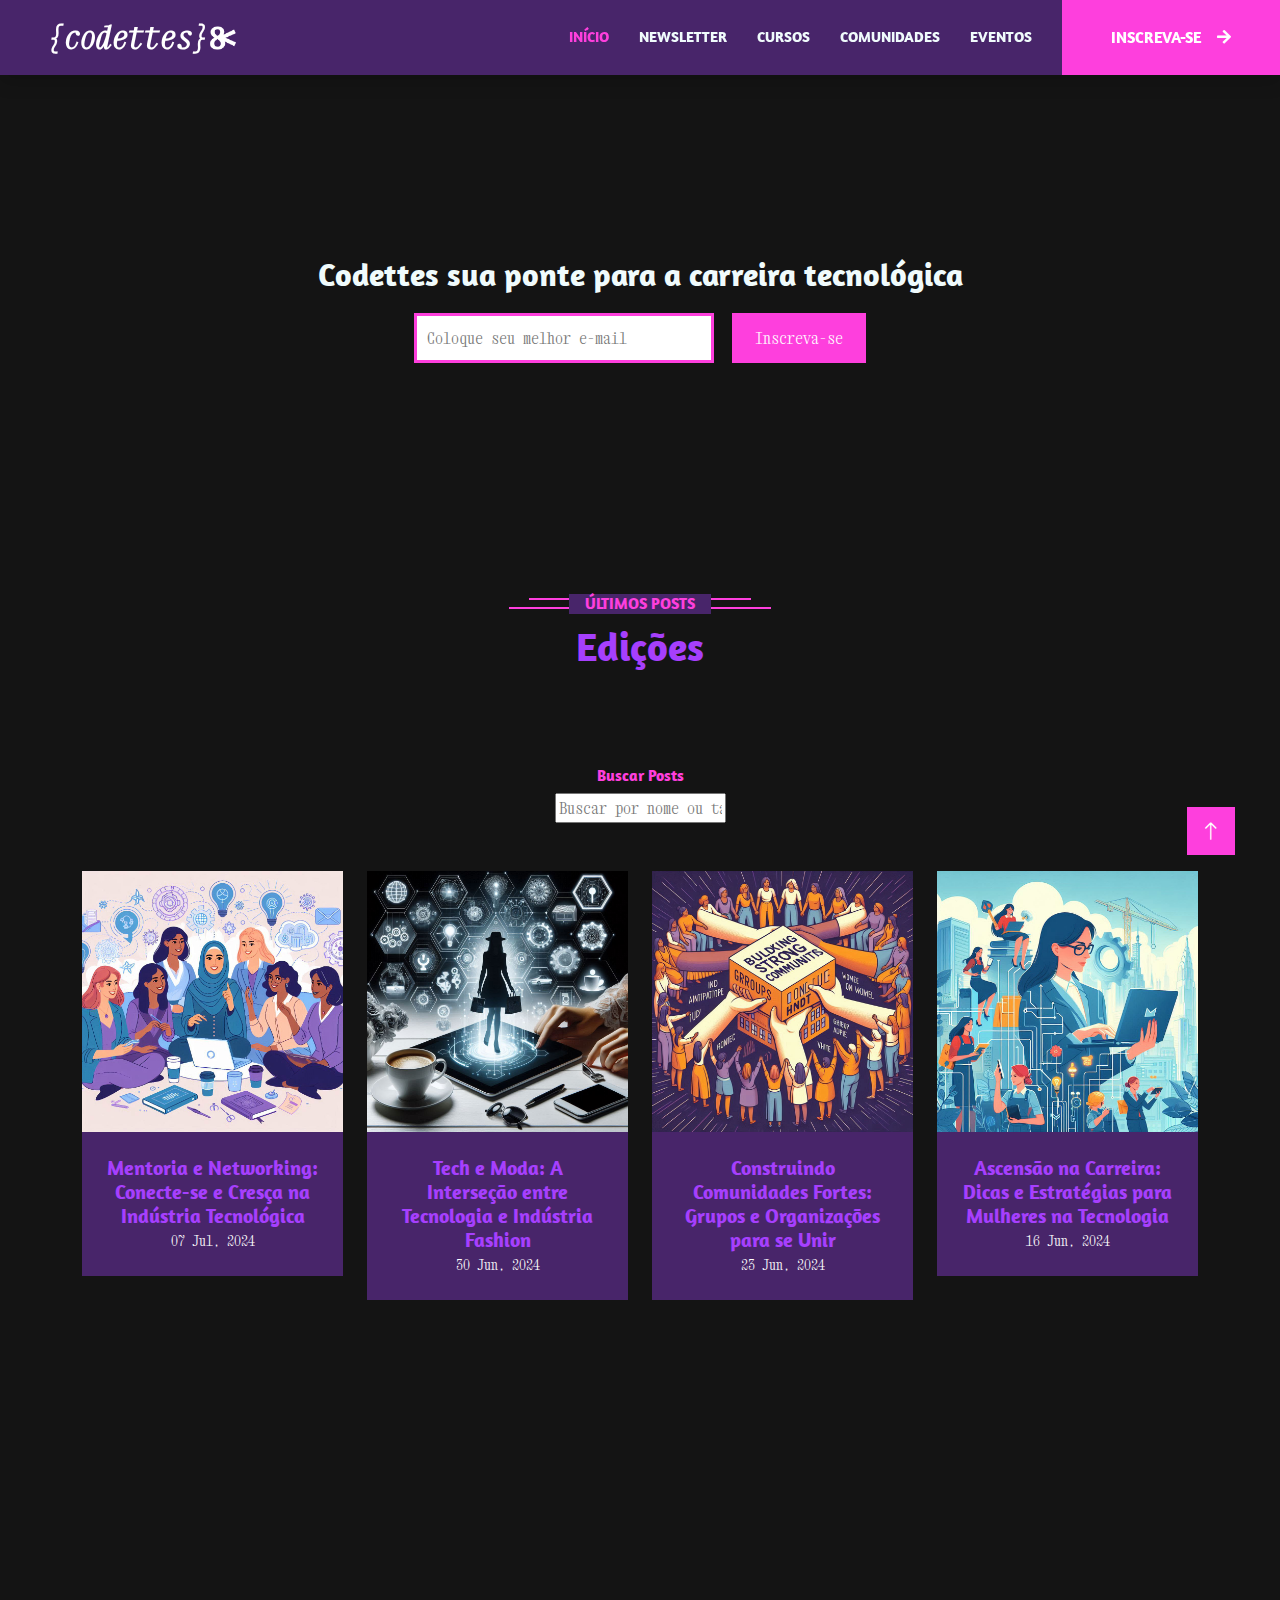
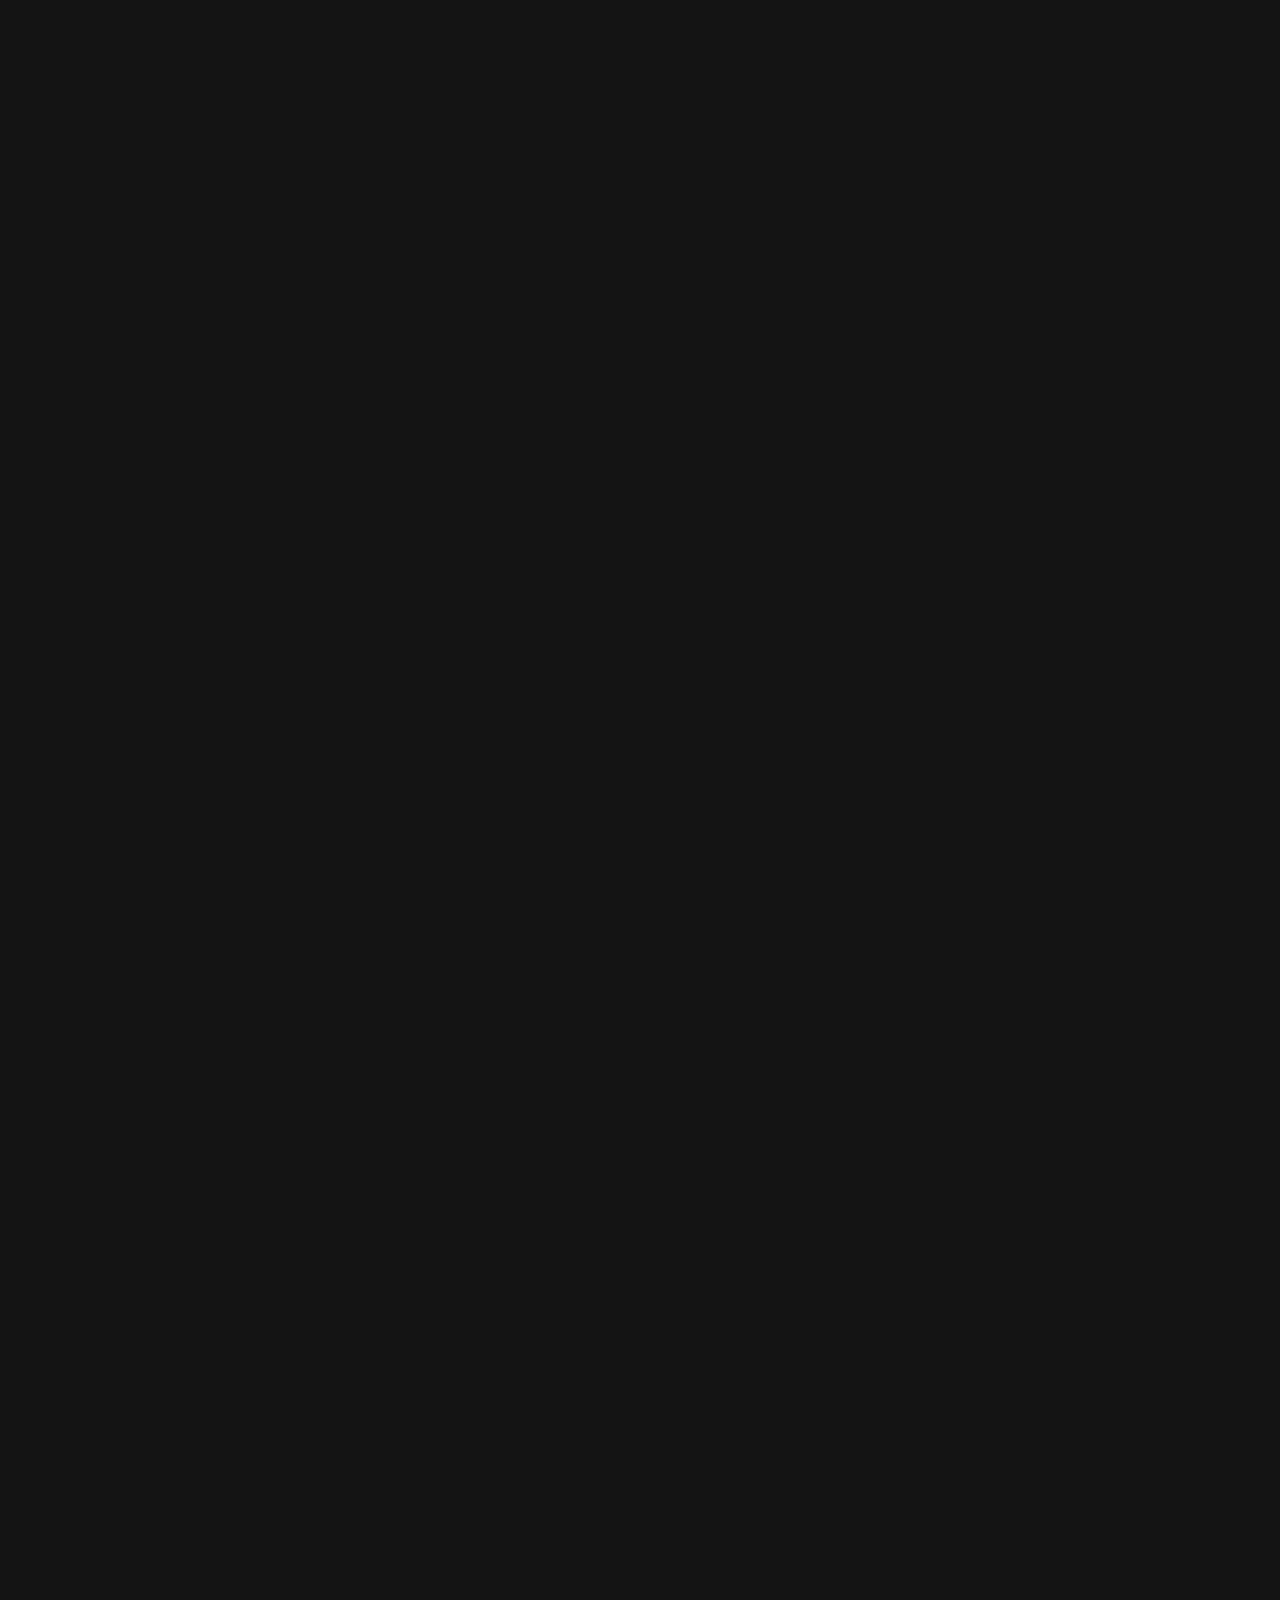
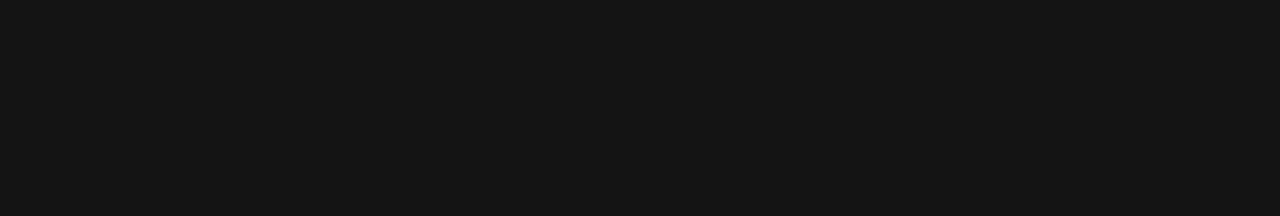
<file: index.html>
<!DOCTYPE html>
<html lang="en">

<head>
    <meta charset="utf-8">
    <title>codettes</title>
    <meta content="width=device-width, initial-scale=1.0" name="viewport">
    <meta content="" name="keywords">
    <meta content="" name="description">

    <!-- Favicon -->
    <link href="img/logo_pink.png" rel="icon">

    <!-- Google Web Fonts -->
    <link rel="preconnect" href="https://fonts.googleapis.com">
    <link rel="preconnect" href="https://fonts.gstatic.com" crossorigin>
    <link
        href="https://fonts.googleapis.com/css2?family=Heebo:wght@400;500;600&family=Nunito:wght@600;700;800&display=swap"
        rel="stylesheet">

    <!-- Icon Font Stylesheet -->
    <link href="https://cdnjs.cloudflare.com/ajax/libs/font-awesome/5.10.0/css/all.min.css" rel="stylesheet">
    <link href="https://cdn.jsdelivr.net/npm/bootstrap-icons@1.4.1/font/bootstrap-icons.css" rel="stylesheet">

    <!-- Libraries Stylesheet -->
    <link href="lib/animate/animate.min.css" rel="stylesheet">
    <link href="lib/owlcarousel/assets/owl.carousel.min.css" rel="stylesheet">

    <!-- Customized Bootstrap Stylesheet -->
    <link href="css/bootstrap.min.css" rel="stylesheet">

    <!-- Template Stylesheet -->
    <link href="css/style.css" rel="stylesheet">
</head>

<body>
    <!-- Spinner Start -->
    <div id="spinner"
        class="show bg-dark position-fixed translate-middle w-100 vh-100 top-50 start-50 d-flex align-items-center justify-content-center">
        <div class="spinner-border text-primary" style="width: 3rem; height: 3rem;" role="status">
            <span class="sr-only">Loading...</span>
        </div>
    </div>
    <!-- Spinner End -->


    <!-- Navbar Start -->
    <nav class="navbar navbar-expand-lg bg-dark navbar-light shadow sticky-top p-0">
        <a href="index.html" class="navbar-brand d-flex align-items-center px-4 px-lg-5">
            <h2 class="m-0 text-secondary text-logo">{codettes}</h2> <img style="width: 30px;" src="img/logo.png"
                alt="">
        </a>
        <button type="button" class="navbar-toggler me-4" data-bs-toggle="collapse" data-bs-target="#navbarCollapse">
            <span class="navbar-toggler-icon"></span>
        </button>
        <div class="collapse navbar-collapse" id="navbarCollapse">
            <div style="font-family: 'Amaranth', sans-serif;" class="navbar-nav ms-auto p-4 p-lg-0">
                <a href="" class="nav-item nav-link active">Início</a>
                <a href="" class="nav-item nav-link">Newsletter</a>
                <a href="" class="nav-item nav-link">Cursos</a>
                <a href="" class="nav-item nav-link">Comunidades</a>
                <a href="" class="nav-item nav-link">Eventos</a>
            </div>
            <a href="" class="btn btn-primary py-4 px-lg-5 d-none d-lg-block">INSCREVA-SE<i
                    class="fa fa-arrow-right ms-3"></i></a>
        </div>
    </nav>
    <!-- Navbar End -->


    <!-- Subscribe Start -->
    <section class="hero">
        <h2>Codettes sua ponte para a carreira tecnológica</h2>
        <form>
            <input type="email" placeholder="Coloque seu melhor e-mail" required>
            <button type="submit">Inscreva-se</button>
        </form>
    </section>
    <!-- Subscribe End -->


    <!-- Editions Start -->
    <div class="container-xxl py-5">
        <div class="container">
            <div class="text-center wow fadeInUp" data-wow-delay="0.1s">
                <h6 class="section-title bg-white text-center text-primary px-3">Últimos Posts</h6>
                <h1 class="mb-5">Edições</h1>
            </div>

            <!-- Search Bar Start -->
            <div class="container-xxl py-5">
                <div class="container">
                    <div class="text-center wow fadeInUp" data-wow-delay="0.1s">
                        <h6 class="h4note text-primary px-3">Buscar Posts</h6>
                        <input type="text" id="searchInput" onkeyup="searchPosts()"
                            placeholder="Buscar por nome ou tags...">
                    </div>
                </div>
            </div>
            <!-- Search Bar End -->

            <div class="row g-4" id="postContainer">
                <div class="col-lg-3 col-md-6 wow fadeInUp" data-wow-delay="0.1s"
                    data-tags="mentoria, networking, tecnologia">
                    <div class="team-item bg-dark">
                        <div class="overflow-hidden">
                            <img class="img-fluid" src="img/post-1.jfif" alt="">
                        </div>
                        <div class="text-center p-4">
                            <h5 class="mb-0">Mentoria e Networking: Conecte-se e Cresça na Indústria Tecnológica</h5>
                            <small>07 Jul, 2024</small>
                        </div>
                    </div>
                </div>
                <div class="col-lg-3 col-md-6 wow fadeInUp" data-wow-delay="0.3s" data-tags="tech, moda, fashion">
                    <div class="team-item bg-dark">
                        <div class="overflow-hidden">
                            <img class="img-fluid" src="img/post-2.jfif" alt="">
                        </div>
                        <div class="text-center p-4">
                            <h5 class="mb-0">Tech e Moda: A Interseção entre Tecnologia e Indústria Fashion</h5>
                            <small>30 Jun, 2024</small>
                        </div>
                    </div>
                </div>
                <div class="col-lg-3 col-md-6 wow fadeInUp" data-wow-delay="0.5s"
                    data-tags="comunidades, grupos, organizações">
                    <div class="team-item bg-dark">
                        <div class="overflow-hidden">
                            <img class="img-fluid" src="img/post-3.jfif" alt="">
                        </div>
                        <div class="text-center p-4">
                            <h5 class="mb-0">Construindo Comunidades Fortes: Grupos e Organizações para se Unir</h5>
                            <small>23 Jun, 2024</small>
                        </div>
                    </div>
                </div>
                <div class="col-lg-3 col-md-6 wow fadeInUp" data-wow-delay="0.7s"
                    data-tags="carreira, dicas, estratégias, mulheres, tecnologia">
                    <div class="team-item bg-dark">
                        <div class="overflow-hidden">
                            <img class="img-fluid" src="img/post-4.jfif" alt="">
                        </div>
                        <div class="text-center p-4">
                            <h5 class="mb-0">Ascensão na Carreira: Dicas e Estratégias para Mulheres na Tecnologia</h5>
                            <small>16 Jun, 2024</small>
                        </div>
                    </div>
                </div>
            </div>
        </div>
    </div>
    <!-- Editions End -->

    <!-- Cursos Start -->
    <div class="container-xxl py-5 category">
        <div class="container">
            <div class="text-center wow fadeInUp" data-wow-delay="0.1s">
                <h6 class="section-title bg-white text-center text-primary px-3">Categorias</h6>
                <h1 class="mb-5">Cursos</h1>
            </div>
            <div class="row g-3">
                <div class="col-lg-7 col-md-6">
                    <div class="row g-3">
                        <div class="col-lg-12 col-md-12 wow zoomIn" data-wow-delay="0.1s">
                            <a class="position-relative d-block overflow-hidden" href="">
                                <img class="img-fluid" src="img/cat-1.jpg" alt="">
                                <div class="bg-white text-center position-absolute bottom-0 end-0 py-2 px-3" style="margin: 1px;">
                                    <h5 class="m-0">Web Design</h5>
                                    <small class="text-primary">49 Cursos</small>
                                </div>
                            </a>
                        </div>
                        <div class="col-lg-6 col-md-12 wow zoomIn" data-wow-delay="0.3s">
                            <a class="position-relative d-block overflow-hidden" href="">
                                <img class="img-fluid" src="img/cat-2.jpg" alt="">
                                <div class="bg-white text-center position-absolute bottom-0 end-0 py-2 px-3" style="margin: 1px;">
                                    <h5 class="m-0">Graphic Design</h5>
                                    <small class="text-primary">49 Cursos</small>
                                </div>
                            </a>
                        </div>
                        <div class="col-lg-6 col-md-12 wow zoomIn" data-wow-delay="0.5s">
                            <a class="position-relative d-block overflow-hidden" href="">
                                <img class="img-fluid" src="img/cat-3.jpg" alt="">
                                <div class="bg-white text-center position-absolute bottom-0 end-0 py-2 px-3" style="margin: 1px;">
                                    <h5 class="m-0">Video Editing</h5>
                                    <small class="text-primary">49 Cursos</small>
                                </div>
                            </a>
                        </div>
                    </div>
                </div>
                <div class="col-lg-5 col-md-6 wow zoomIn" data-wow-delay="0.7s" style="min-height: 350px;">
                    <a class="position-relative d-block h-100 overflow-hidden" href="">
                        <img class="img-fluid position-absolute w-100 h-100" src="img/cat-4.jpg" alt="" style="object-fit: cover;">
                        <div class="bg-white text-center position-absolute bottom-0 end-0 py-2 px-3" style="margin:  1px;">
                            <h5 class="m-0">Online Marketing</h5>
                            <small class="text-primary">49 Cursos</small>
                        </div>
                    </a>
                </div>
            </div>
        </div>
    </div>
    <!-- Cursos Start -->

<!-- Comunidades Start -->
<div class="container-xxl py-5">
    <div class="container">
        <div class="text-center wow fadeInUp" data-wow-delay="0.1s">
            <h6 class="section-title bg-white text-center text-primary px-3">CONECTE-SE</h6>
            <h1 class="mb-5">Comunidades</h1>
        </div>

        <div class="row g-4" id="postContainer">
            <div class="col-lg-3 col-md-6 wow fadeInUp" data-wow-delay="0.1s" data-tags="mentoria, networking, tecnologia">
                <div class="team-item bg-dark">
                    <div class="overflow-hidden">
                        <img class="img-fluid" src="img/logo-programaria.jpg" alt="">
                    </div>
                    <div class="text-center p-4">
                        <h5 class="mb-0">Programaria</h5>
                        <a href="link-para-pagina" class="btn btn-primary mt-3">Ir</a>
                    </div>
                </div>
            </div>
            <div class="col-lg-3 col-md-6 wow fadeInUp" data-wow-delay="0.3s" data-tags="tech, moda, fashion">
                <div class="team-item bg-dark">
                    <div class="overflow-hidden">
                        <img style="height: 300px;" class="img-fluid" src="img/logo-reprograma.png" alt="">
                    </div>
                    <div class="text-center p-4">
                        <h5 class="mb-0">Reprograma</h5>
                        <a href="link-para-pagina" class="btn btn-primary mt-3">Ir</a>
                    </div>
                </div>
            </div>
            <div class="col-lg-3 col-md-6 wow fadeInUp" data-wow-delay="0.5s" data-tags="comunidades, grupos, organizações">
                <div class="team-item bg-dark">
                    <div class="overflow-hidden">
                        <img class="img-fluid" src="img/logo-techladies.jfif" alt="">
                    </div>
                    <div class="text-center p-4">
                        <h5 class="mb-0">Tech Ladies</h5>
                        <a href="link-para-pagina" class="btn btn-primary mt-3">Ir</a>
                    </div>
                </div>
            </div>
            <div class="col-lg-3 col-md-6 wow fadeInUp" data-wow-delay="0.7s" data-tags="carreira, dicas, estratégias, mulheres, tecnologia">
                <div class="team-item bg-dark">
                    <div class="overflow-hidden">
                        <img style="zoom: 120%;" class="img-fluid" src="img/logo-womenintech.png" alt="">
                    </div>
                    <div class="text-center p-4">
                        <h5 class="mb-0">Women in Tech</h5>
                        <a href="link-para-pagina" class="btn btn-primary mt-3">Ir</a>
                    </div>
                </div>
            </div>
        </div>
    </div>
</div>
<!-- Comunidades End -->


    <!-- Eventos Start -->
    <div class="container-xxl py-5 category">
        <div class="container">
            <div class="text-center wow fadeInUp" data-wow-delay="0.1s">
                <h6 class="section-title bg-white text-center text-primary px-3">Últimos</h6>
                <h1 class="mb-5">Eventos</h1>
            </div>
            <div class="row g-3">
                <div class="container">
                    <div class="row g-4">
                        <div class="col-lg-3 col-sm-6 wow fadeInUp" data-wow-delay="0.1s">
                            <div class="service-item text-center pt-3">
                                <div class="p-4">
                                    <i class="fa fa-3x fa-laptop-code text-primary mb-4"></i>
                                    <h5 class="mb-3">Hackathon</h5>
                                </div>
                            </div>
                        </div>
                        <div class="col-lg-3 col-sm-6 wow fadeInUp" data-wow-delay="0.3s">
                            <div class="service-item text-center pt-3">
                                <div class="p-4">
                                    <i class="fa fa-3x fa-podcast text-primary mb-4"></i>
                                    <h5 class="mb-3">Webinars</h5>
                                </div>
                            </div>
                        </div>
                        <div class="col-lg-3 col-sm-6 wow fadeInUp" data-wow-delay="0.5s">
                            <div class="service-item text-center pt-3">
                                <div class="p-4">
                                    <i class="fa fa-3x fa-handshake text-primary mb-4"></i>
                                    <h5 class="mb-3">Mentorias</h5>
                                </div>
                            </div>
                        </div>
                        <div class="col-lg-3 col-sm-6 wow fadeInUp" data-wow-delay="0.7s">
                            <div class="service-item text-center pt-3">
                                <div class="p-4">
                                    <i class="fa fa-3x fa-laptop-code text-primary mb-4"></i>
                                    <h5 class="mb-3">Conferências</h5>
                                </div>
                            </div>
                        </div>
                    </div>
                </div>
            </div>
        </div>
    </div>
    <!-- Eventos End -->

    <!-- Footer Start -->
    <div class="container-fluid bg-dark text-light footer pt-5 mt-5 wow fadeIn" data-wow-delay="0.1s">
        <div class="container py-5">
            <div class="row g-5">
                <div class="col-lg-4 col-md-6">
                    <h4 class="text-white mb-3">Contato</h4>
                    <p class="mb-2"><i class="fa fa-map-marker-alt me-3"></i>Rua Pão de Queijo, 321 - Curitiba/PR</p>
                    <p class="mb-2"><i class="fa fa-phone-alt me-3"></i>+012 345 67890</p>
                    <p class="mb-2"><i class="fa fa-envelope me-3"></i>newsletter@codettes.com</p>
                    <div class="d-flex pt-2">
                        <a class="btn btn-outline-light btn-social" href=""><i class="fab fa-twitter"></i></a>
                        <a class="btn btn-outline-light btn-social" href=""><i class="fab fa-facebook-f"></i></a>
                        <a class="btn btn-outline-light btn-social" href=""><i class="fab fa-youtube"></i></a>
                        <a class="btn btn-outline-light btn-social" href=""><i class="fab fa-linkedin-in"></i></a>
                    </div>
                </div>
                <div class="col-lg-5 col-md-6">

                </div>
                <div class="col-lg-3 col-md-6">
                    <h4 class="text-white mb-3">Newsletter</h4>
                    <p>Codettes sua ponte para a carreira tecnológica.</p>
                    <div class="position-relative mx-auto" style="max-width: 400px;">
                        <input class="form-control border-0 w-100 py-3 ps-4 pe-5" type="text" placeholder="Your email">
                        <button type="button"
                            class="btn btn-primary py-2 position-absolute top-0 end-0 mt-2 me-2">INSCREVA-SE</button>
                    </div>
                </div>
            </div>
        </div>
        <div class="container">
            <div class="copyright">
                <div class="row">
                    <div class="col-md-6 text-center text-md-start mb-3 mb-md-0">
                        &copy; <a class="border-bottom" href="#">{codettes}</a>, All Right Reserved.
                    </div>
                    <div class="col-md-6 text-center text-md-end">
                        <div class="footer-menu">
                            <a href="">Home</a>
                            <a href="">Cookies</a>
                            <a href="">Help</a>
                            <a href="">FQAs</a>
                        </div>
                    </div>
                </div>
            </div>
        </div>
    </div>
    <!-- Footer End -->


    <!-- Back to Top -->
    <a href="#" class="btn btn-lg btn-primary btn-lg-square back-to-top"><i class="bi bi-arrow-up"></i></a>


    <!-- JavaScript Libraries -->
    <script src="https://code.jquery.com/jquery-3.4.1.min.js"></script>
    <script src="https://cdn.jsdelivr.net/npm/bootstrap@5.0.0/dist/js/bootstrap.bundle.min.js"></script>
    <script src="lib/wow/wow.min.js"></script>
    <script src="lib/easing/easing.min.js"></script>
    <script src="lib/waypoints/waypoints.min.js"></script>
    <script src="lib/owlcarousel/owl.carousel.min.js"></script>

    <!-- Template Javascript -->
    <script src="js/main.js"></script>

    <!-- Custom JavaScript for search functionality -->
    <script>
        function searchPosts() {
            var input, filter, postContainer, posts, post, i, txtValue, tags;
            input = document.getElementById('searchInput');
            filter = input.value.toLowerCase();
            postContainer = document.getElementById("postContainer");
            posts = postContainer.getElementsByClassName('col-lg-3');

            for (i = 0; i < posts.length; i++) {
                post = posts[i];
                txtValue = post.textContent || post.innerText;
                tags = post.getAttribute('data-tags');
                if (txtValue.toLowerCase().indexOf(filter) > -1 || tags.toLowerCase().indexOf(filter) > -1) {
                    post.style.display = "";
                } else {
                    post.style.display = "none";
                }
            }
        }
    </script>
</body>

</html>
</file>
<file: css/style.css>
/********** FONTS **********/

@import url('https://fonts.googleapis.com/css2?family=Amaranth:ital,wght@0,400;0,700;1,400;1,700&display=swap');
@import url('https://fonts.googleapis.com/css2?family=Xanh+Mono:ital@0;1&display=swap');


/********** Template CSS **********/

:root {
    --primary: #FE3FDD;
    --light: #F0FBFC;
    --dark: #48256A;
    --pink: #FE3FDD;
    --white: #F0FBFC;
    --soft: #ffc0cb;
    --purple: #48256A;
    --black: #141414;
    --lilac: #A63FFD;
    --blue: #4140FE;
    font-family: "Xanh Mono", monospace;
    font-weight: 400;
    font-style: normal;
}

.fw-medium {
    font-weight: 600 !important;
}

.fw-semi-bold {
    font-weight: 700 !important;
}

.back-to-top {
    position: fixed;
    display: none;
    right: 45px;
    bottom: 45px;
    z-index: 99;
}


/*** Spinner ***/
#spinner {
    opacity: 0;
    visibility: hidden;
    transition: opacity .5s ease-out, visibility 0s linear .5s;
    z-index: 99999;
}

#spinner.show {
    transition: opacity .5s ease-out, visibility 0s linear 0s;
    visibility: visible;
    opacity: 1;
}


/* SUBSCRIVE */
.hero {
    text-align: center;
    padding: 180px;
    background-color: var(--black);
    font-family: 'Xanh Mono', monospace;
    font-weight: 600;
}

.hero h2 {
    margin-bottom: 20px;
    color: var(--white);
}

.hero form {
    display: inline-block;
}

.hero input[type="email"] {
    padding: 10px;
    border: 3px solid var(--pink);
    margin-right: 10px;
    width: 300px;
}

.hero button {
    padding: 10px 20px;
    background-color: var(--pink);
    color: #FFFFFF;
    border: 3px solid var(--pink);
    cursor: pointer;
}

/*** Button ***/
.btn {
    font-family: 'Amaranth', sans-serif;
    font-weight: 600;
    transition: .5s;
}

.btn.btn-primary,
.btn.btn-secondary {
    color: #FFFFFF;
}

.btn-square {
    width: 38px;
    height: 38px;
}

.btn-sm-square {
    width: 32px;
    height: 32px;
}

.btn-lg-square {
    width: 48px;
    height: 48px;
}

.btn-square,
.btn-sm-square,
.btn-lg-square {
    padding: 0;
    display: flex;
    align-items: center;
    justify-content: center;
    font-weight: normal;
    border-radius: 0px;
}


/*** Navbar ***/
.navbar > img {
size: 50px;
}
.navbar .dropdown-toggle::after {
    border: none;
    content: "\f107";
    /* font-family: "Font Awesome 5 Free"; */
    font-weight: 900;
    vertical-align: middle;
    margin-left: 8px;
}

.navbar-light .navbar-nav .nav-link {
    margin-right: 30px;
    padding: 25px 0;
    color: #FFFFFF;
    font-size: 15px;
    text-transform: uppercase;
    outline: none;
}

.navbar-light .navbar-nav .nav-link:hover,
.navbar-light .navbar-nav .nav-link.active {
    color: var(--primary);
}

@media (max-width: 991.98px) {
    .navbar-light .navbar-nav .nav-link {
        margin-right: 0;
        padding: 10px 0;
    }

    .navbar-light .navbar-nav {
        border-top: 1px solid #EEEEEE;
    }
}

.navbar-light .navbar-brand,
.navbar-light a.btn {
    height: 75px;
}

.navbar-light .navbar-nav .nav-link {
    color: var(--light);
    font-weight: 600;
}

.navbar-light.sticky-top {
    top: -100px;
    transition: .5s;
}

@media (min-width: 992px) {
    .navbar .nav-item .dropdown-menu {
        display: block;
        margin-top: 0;
        opacity: 0;
        visibility: hidden;
        transition: .5s;
    }

    .navbar .dropdown-menu.fade-down {
        top: 100%;
        transform: rotateX(-75deg);
        transform-origin: 0% 0%;
    }

    .navbar .nav-item:hover .dropdown-menu {
        top: 100%;
        transform: rotateX(0deg);
        visibility: visible;
        transition: .5s;
        opacity: 1;
    }
}


/*** Header carousel ***/
@media (max-width: 768px) {
    .header-carousel .owl-carousel-item {
        position: relative;
        min-height: 500px;
    }

    .header-carousel .owl-carousel-item img {
        position: absolute;
        width: 100%;
        height: 100%;
        object-fit: cover;
    }
}

.header-carousel .owl-nav {
    position: absolute;
    top: 50%;
    right: 8%;
    transform: translateY(-50%);
    display: flex;
    flex-direction: column;
}

.header-carousel .owl-nav .owl-prev,
.header-carousel .owl-nav .owl-next {
    margin: 7px 0;
    width: 45px;
    height: 45px;
    display: flex;
    align-items: center;
    justify-content: center;
    color: #FFFFFF;
    background: transparent;
    border: 1px solid #FFFFFF;
    font-size: 22px;
    transition: .5s;
}

.header-carousel .owl-nav .owl-prev:hover,
.header-carousel .owl-nav .owl-next:hover {
    background: var(--primary);
    border-color: var(--primary);
}

.page-header {
    background: linear-gradient(rgba(24, 29, 56, .7), rgba(24, 29, 56, .7)), url(../img/carousel-1.jpg);
    background-position: center center;
    background-repeat: no-repeat;
    background-size: cover;
}

.page-header-inner {
    background: rgba(15, 23, 43, .7);
}

.breadcrumb-item+.breadcrumb-item::before {
    color: var(--light);
}


/*** Section Title ***/
.section-title {
    position: relative;
    display: inline-block;
    text-transform: uppercase;
}

.section-title::before {
    position: absolute;
    content: "";
    width: calc(100% + 80px);
    height: 2px;
    top: 4px;
    left: -40px;
    background: var(--primary);
    z-index: -1;
}

.section-title::after {
    position: absolute;
    content: "";
    width: calc(100% + 120px);
    height: 2px;
    bottom: 5px;
    left: -60px;
    background: var(--primary);
    z-index: -1;
}

.section-title.text-start::before {
    width: calc(100% + 40px);
    left: 0;
}

.section-title.text-start::after {
    width: calc(100% + 60px);
    left: 0;
}


/*** Service ***/
.service-item {
    background: var(--dark);
    transition: .5s;
}

.service-item:hover {
    margin-top: -10px;
    background: var(--primary);
}

.service-item * {
    transition: .5s;
}

.service-item:hover * {
    color: var(--light) !important;
}


/*** Categories & Courses ***/
.category img,
.course-item img {
    transition: .5s;
}

.category a:hover img,
.course-item:hover img {
    transform: scale(1.1);
}


/*** Team ***/
.team-item img {
    transition: .5s;
}

.team-item:hover img {
    transform: scale(1.1);
}


/*** Testimonial ***/
.testimonial-carousel::before {
    position: absolute;
    content: "";
    top: 0;
    left: 0;
    height: 100%;
    width: 0;
    background: linear-gradient(to right, rgba(255, 255, 255, 1) 0%, rgba(255, 255, 255, 0) 100%);
    z-index: 1;
}

.testimonial-carousel::after {
    position: absolute;
    content: "";
    top: 0;
    right: 0;
    height: 100%;
    width: 0;
    background: linear-gradient(to left, rgba(255, 255, 255, 1) 0%, rgba(255, 255, 255, 0) 100%);
    z-index: 1;
}

@media (min-width: 768px) {

    .testimonial-carousel::before,
    .testimonial-carousel::after {
        width: 200px;
    }
}

@media (min-width: 992px) {

    .testimonial-carousel::before,
    .testimonial-carousel::after {
        width: 300px;
    }
}

.testimonial-carousel .owl-item .testimonial-text,
.testimonial-carousel .owl-item.center .testimonial-text * {
    transition: .5s;
}

.testimonial-carousel .owl-item.center .testimonial-text {
    background: var(--primary) !important;
}

.testimonial-carousel .owl-item.center .testimonial-text * {
    color: #FFFFFF !important;
}

.testimonial-carousel .owl-dots {
    margin-top: 24px;
    display: flex;
    align-items: flex-end;
    justify-content: center;
}

.testimonial-carousel .owl-dot {
    position: relative;
    display: inline-block;
    margin: 0 5px;
    width: 15px;
    height: 15px;
    border: 1px solid #CCCCCC;
    transition: .5s;
}

.testimonial-carousel .owl-dot.active {
    background: var(--primary);
    border-color: var(--primary);
}


/*** Footer ***/
.footer .btn.btn-social {
    margin-right: 5px;
    width: 35px;
    height: 35px;
    display: flex;
    align-items: center;
    justify-content: center;
    color: var(--light);
    font-weight: normal;
    border: 1px solid #FFFFFF;
    border-radius: 35px;
    transition: .3s;
}

.footer .btn.btn-social:hover {
    color: var(--primary);
}

.footer .btn.btn-link {
    display: block;
    margin-bottom: 5px;
    padding: 0;
    text-align: left;
    color: #FFFFFF;
    font-size: 15px;
    font-weight: normal;
    text-transform: capitalize;
    transition: .3s;
}

.footer .btn.btn-link::before {
    position: relative;
    content: "\f105";
    /* font-family: "Font Awesome 5 Free"; */
    font-weight: 900;
    margin-right: 10px;
}

.footer .btn.btn-link:hover {
    letter-spacing: 1px;
    box-shadow: none;
}

.footer .copyright {
    padding: 25px 0;
    font-size: 15px;
    border-top: 1px solid rgba(256, 256, 256, .1);
}

.footer .copyright a {
    color: var(--light);
}

.footer .footer-menu a {
    margin-right: 15px;
    padding-right: 15px;
    border-right: 1px solid rgba(255, 255, 255, .1);
}

.footer .footer-menu a:last-child {
    margin-right: 0;
    padding-right: 0;
    border-right: none;
}
</file>
